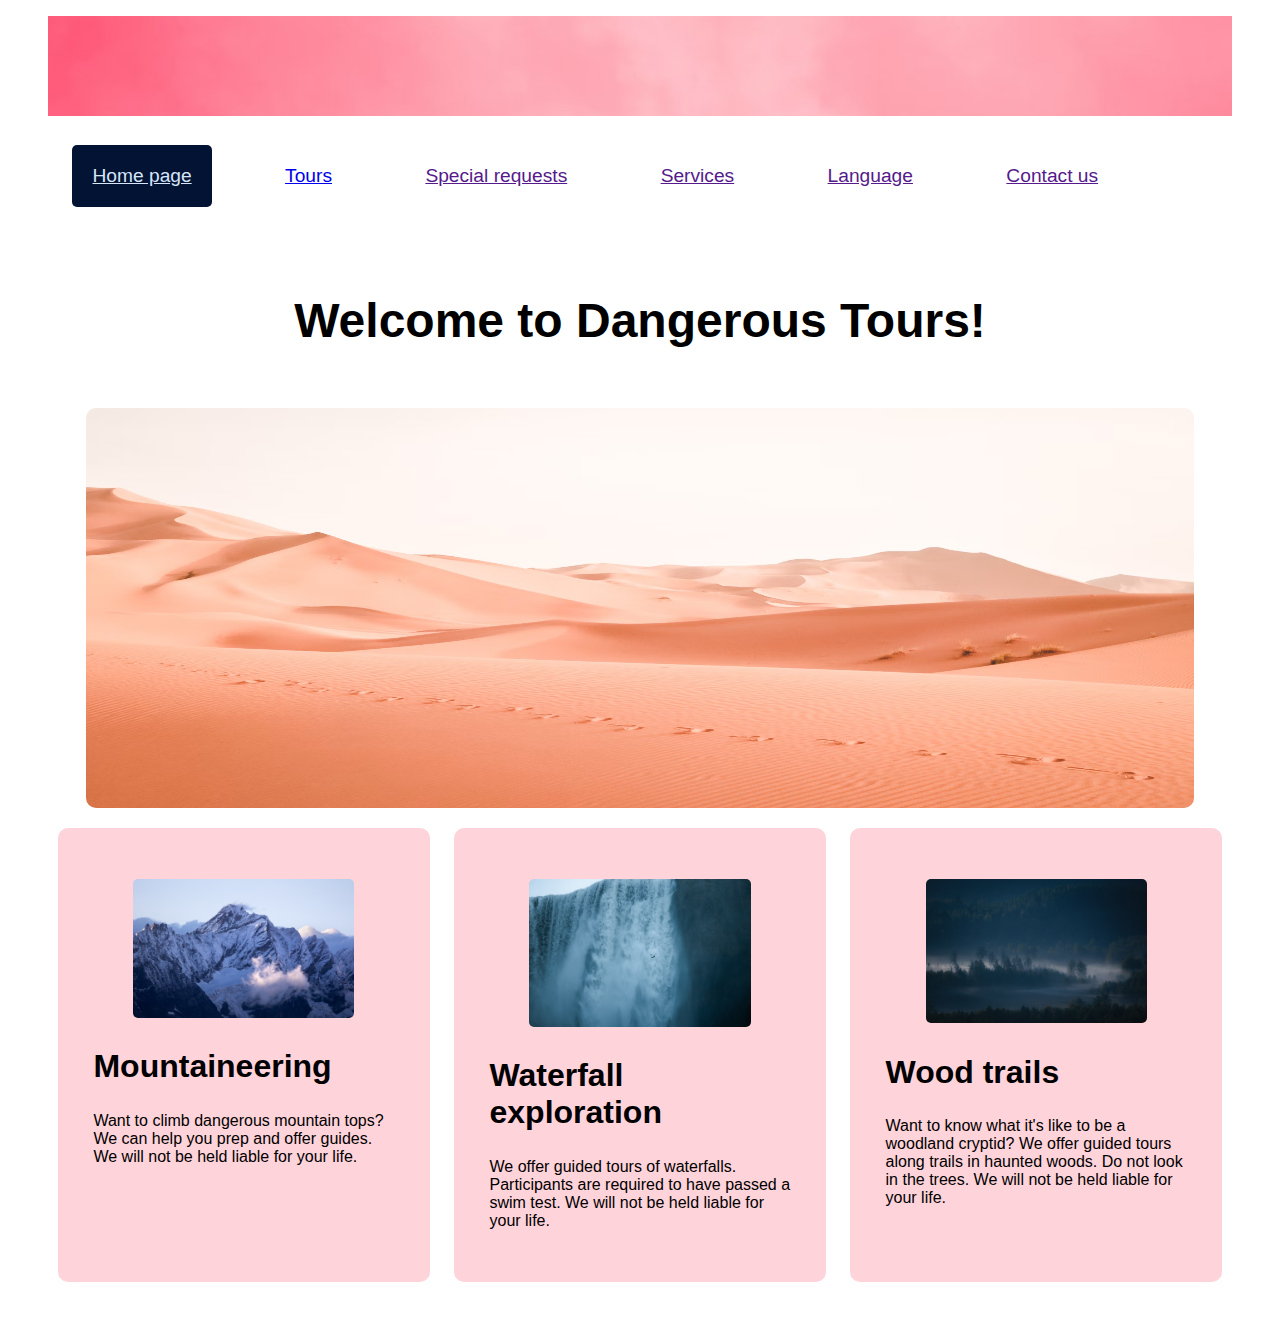
<file: index.html>
<!DOCTYPE html>
<html lang="en">
<head>
    <meta charset="UTF-8">
    <meta name="viewport" content="width=device-width, initial-scale=1.0">
    <link rel="stylesheet" href="css/style.css">
    <link rel="stylesheet" href="css/styleindex.css">
    <script defer src="script.js"></script>
    <title>Welcome to Dangerous Tours</title>
</head>

<body>

    <a class="skip-to-main" href="#main__home">Skip to main content</a>

<header class="header">
    <figure class="header__figure">
        <img class="header__figure--banner" src="img/banner.png" alt="Pink clouds">
    </figure>
    <nav class="header__nav">
        <!--are you sure we're not supposed to use li-->
        <ul>
            <li>
                <a id="homepage" class="header__nav--current" href="index.html">Home page</a>
            </li>
            <li>
                <a id="subpage" class="header__nav--current" href="subpage.html">Tours</a>
            </li>
            <li>
                <a class="header__nav--current" href="">Special requests</a>
            </li>
            <li>
                <a class="header__nav--current" href="">Services</a>
            </li>
            <li>
                <a class="header__nav--current" href="">Language</a>
            </li>
            <li>
                <a class="header__nav--current" href="">Contact us</a>
            </li>
        </ul>
    </nav>
</header>

<main class="main" id="main__home">
<h1 class="main__title" tabindex="0">Welcome to Dangerous Tours!</h1> <!--Not sure if it's supposed to be the title of
the page or its own h1-->

<figure>
    <img class="main__image" src="img/desert.png" alt="Peach coloured sand dunes with footprints">
<!--   <img class="main__image" src="img/nightmountains.png" alt="">-->
</figure>

<section class="section__flex">
    <!--Wait to make the last two till you got everything so you don't have to edit 
    them constantly-->
    <article class="article">
        <figure class="atricle__figure">
            <img class="article__figure--image" src="img/mountains.png" alt="Snowy mountain peaks above the clouds">
        </figure>
        <h2 tabindex="0">Mountaineering</h2>
        <p>Want to climb dangerous mountain tops? We can help you prep and offer guides. We will not be held liable for your life.</p>
    </article>
    <article class="article">
        <figure class="atricle__figure">
            <img class="article__figure--image" src="img/waterfall.png" alt="Big waterfall with solemn bird flying by">
        </figure>
        <h2 tabindex="0">Waterfall exploration</h2>
        <p>We offer guided tours of waterfalls. Participants are required to have passed a swim test. We will not be held liable for your life.</p>
    </article>
    <article class="article">
        <figure class="atricle__figure">
            <img class="article__figure--image" src="img/woods.png" alt="Woodlands with misty lake">
        </figure>
        <h2 tabindex="0">Wood trails</h2>
        <p>Want to know what it's like to be a woodland cryptid? We offer guided tours along trails in haunted woods. Do not look in the trees. We will not be held liable for your life.</p>
    </article>
</section>
</main>
</body>
</html>
</file>
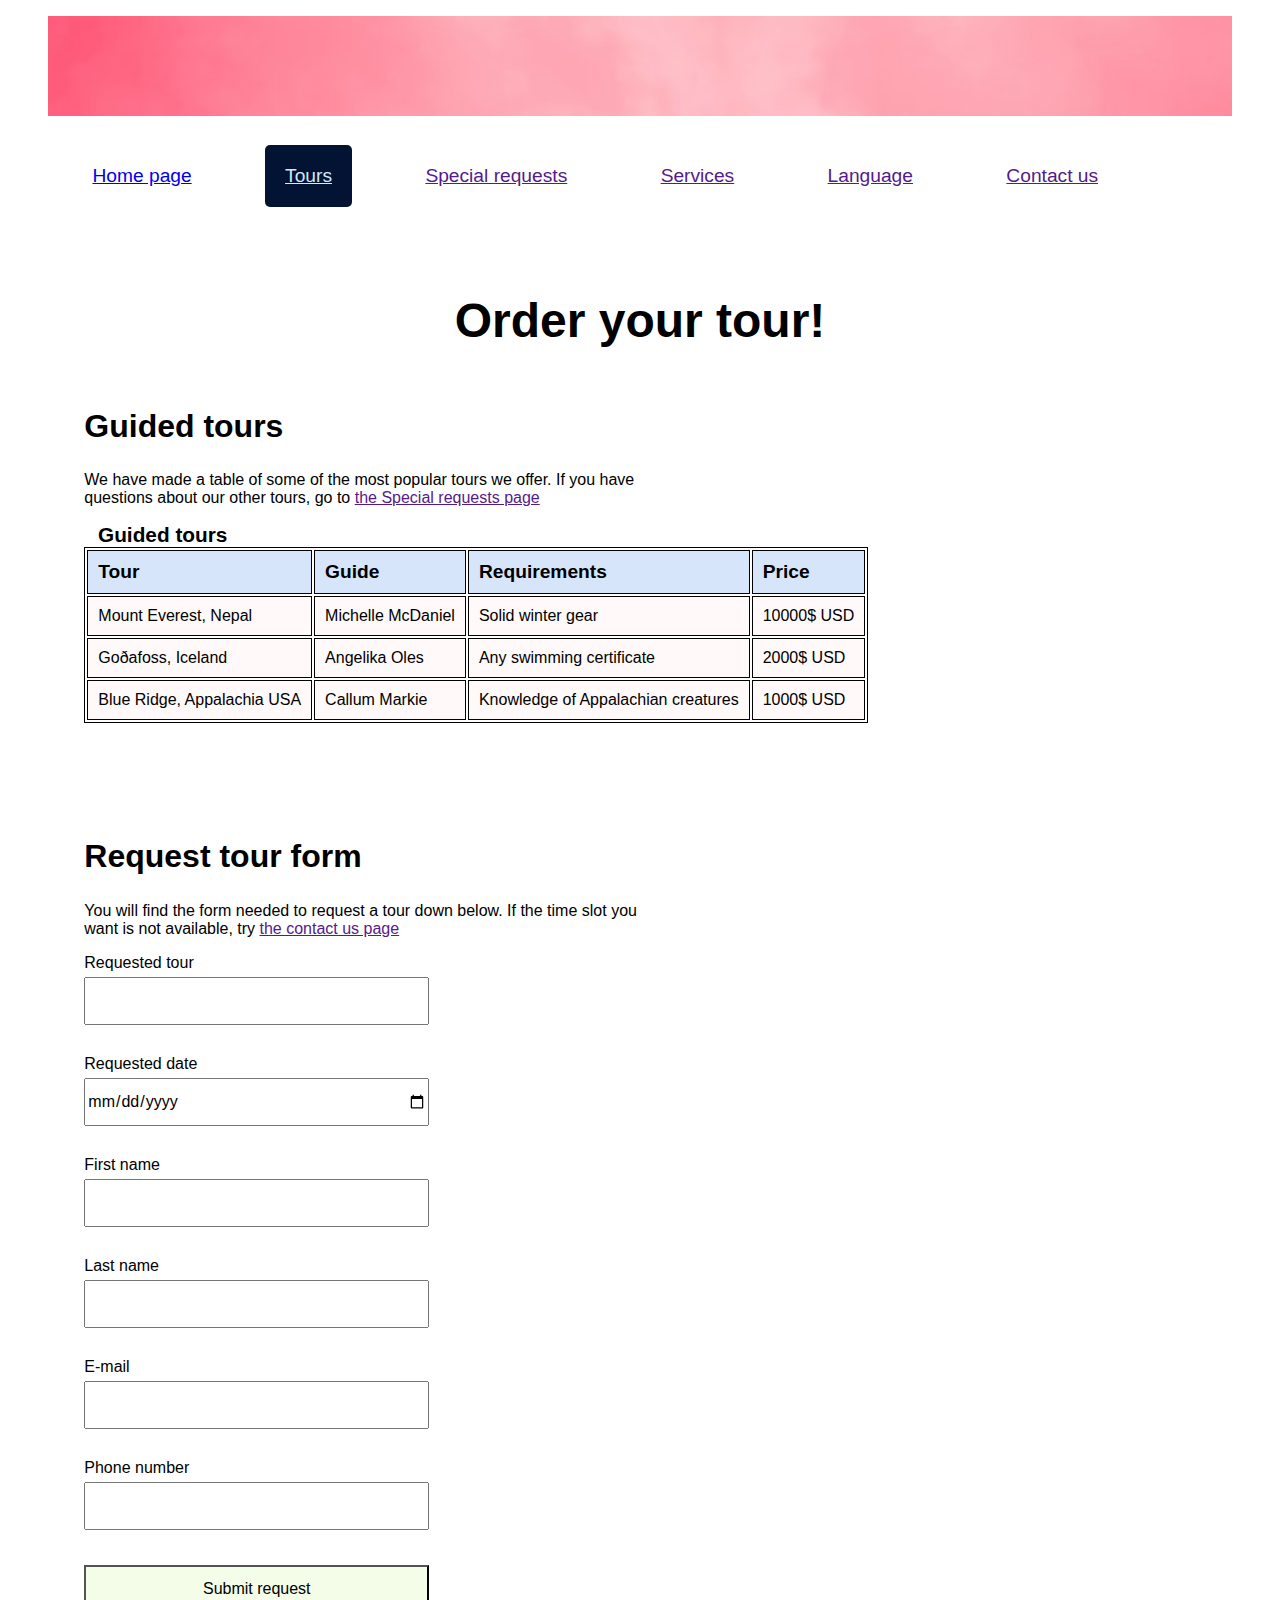
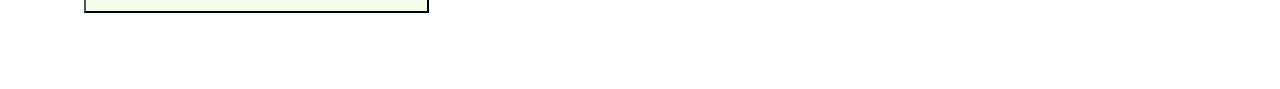
<file: subpage.html>
<!DOCTYPE html>
<html lang="en">
<head>
    <meta charset="UTF-8">
    <meta name="viewport" content="width=device-width, initial-scale=1.0">
    <link rel="stylesheet" href="css/style.css">
    <link rel="stylesheet" href="css/stylesubpage.css">
    <title>Document</title>
</head>
<!--Might wanna change the name of this page later-->
<body>
    <a class="skip-to-main" href="#main__subpage">Skip to main content</a>
<header class="header">
    <figure class="header__figure">
        <img class="header__figure--banner" src="img/banner.png" alt="Pink clouds">
    </figure>

    <nav class="header__nav">
        <!--are you sure we're not supposed to use li-->
        <ul>
            <li>
                <a id="homepage" class="header__nav--current" href="index.html">Home page</a>
            </li>
            <li>
                <a id="subpage" class="header__nav--current" href="subpage.html">Tours</a>
            </li>
            <li>
                <a class="header__nav--current" href="">Special requests</a>
            </li>
            <li>
                <a class="header__nav--current" href="">Services</a>
            </li>
            <li>
                <a class="header__nav--current" href="">Language</a>
            </li>
            <li>
                <a class="header__nav--current" href="">Contact us</a>
            </li>
        </ul>
    </nav>
</header>
        
<main class="main" id="main__subpage">

<h1 class="main__title">Order your tour!</h1>  

<section class="section__sub">
<h2 tabindex="0">Guided tours</h2>
    <div class="section__div">
        <p class="easy-to-read">
            We have made a table of some of the most popular tours we offer. If you have questions about our other tours, go to 
            <a href="">the Special requests page</a>
        </p>
        <!--create 4x4 table-->
        <!--in pp theres a p encompassing the a, try if it doesn't work how you want-->
        <a class="hidden" href="#skip">Skip table about guided tours</a>
        <table class="table" summary="Table contains information about which tours are offered, the guides, requirements and prices.">
            <caption><strong>Guided tours</strong></caption>
            <tr class="table__row">
                <th scope="col">Tour</th>
                <th scope="col">Guide</th>
                <th scope="col">Requirements</th>
                <th scope="col">Price</th>
            </tr>
            <tr class="table__row">
                <td>Mount Everest, Nepal</td>
                <td>Michelle McDaniel</td>
                <td>Solid winter gear</td>
                <td>10000$ USD</td>
            </tr>
            <tr class="table__row">
                <td>Goðafoss, Iceland</td>
                <td>Angelika Oles</td>
                <td>Any swimming certificate</td>
                <td>2000$ USD</td>
            </tr>
            <tr class="table__row">
                <td>Blue Ridge, Appalachia USA</td>
                <td>Callum Markie</td>
                <td>Knowledge of Appalachian creatures</td>
                <td>1000$ USD</td>
            </tr>
        </table>
    </div>
</section>

<section id="skip" class="section__sub">
<h2 tabindex="0">Request tour form</h2>
    <p class="easy-to-read">
        You will find the form needed to request a tour down below. If the time slot you want is not available, try 
        <a href="">the contact us page</a>
    </p>

    <!--make a form of sorts-->
    
    <form action="" name="Request">
        <div class="form">
            <label for="requestedTour">Requested tour</label>
            <input id="requestedTour" type="text" name="requestedTour" required>
            
            <label for="requestedDate">Requested date</label>
            <input id="requestedDate" type="date" name="requestedDate" required>
            
            <label for="firstName">First name</label>
            <input id="firstName" type="text" name="firstName" required>
            
            <label for="lastName">Last name</label>
            <input id="lastName" type="text" name="lastName" required>
            
            <label for="email">E-mail</label>
            <input id="email" type="email" name="email" required>
            
            <label for="phoneNumber">Phone number</label>
            <input id="phoneNumber" type="number" name="phoneNumber" required>
            
            <button id="button" type="submit" value="submit" aria-label="Submit request">Submit request</button>
        </div>
    </form>
</section>

</main>
</body>
</html>
</file>
<file: css/style.css>
* {
  box-sizing: border-box;
  font-family: Verdana, Geneva, Tahoma, sans-serif;
}

.header__figure--banner {
  width: 100%;
  height: 100px;
  -o-object-fit: cover;
     object-fit: cover;
}
.header__nav ul li {
  list-style: none;
  display: inline-flex;
  padding-left: 2%;
  padding-right: 2%;
  font-size: 1.2em;
}
.header__nav {
  margin-top: 2%;
}
.header__nav--current {
  padding: 20px;
}

.skip-to-main,
.hidden {
  position: absolute;
  top: -400px;
}
.skip-to-main:focus,
.hidden:focus {
  position: relative;
  top: 0;
}

.main {
  padding: 3%;
}
.main__image {
  height: 400px;
  width: 100%;
  border-radius: 10px;
}

.main__title {
  text-align: center;
  margin-bottom: 5%;
  font-size: 3em;
}

h2 {
  font-size: 2em;
}

.section {
  justify-content: center;
  /*
   &__div {
       //display: flex;
       //flex-direction: column;
       //justify-items: center;
       display: flex;
       justify-content: center;
   }   */
}
.section__flex {
  display: flex;
}
.section__sub {
  margin-left: 3vw;
}

.article {
  width: 33%;
  padding: 3%;
  margin-left: 1%;
  margin-right: 1%;
  background-color: #FFD3DA;
  border-radius: 10px;
}
.article__figure {
  background-color: #021333;
}
.article__figure--image {
  width: 100%;
  height: 100%;
  -o-object-fit: cover;
     object-fit: cover;
  border-radius: 5px;
}

.easy-to-read {
  width: 50%;
}

table {
  border: 1px solid;
  margin-bottom: 10%;
}
table th {
  background-color: #D6E5FA;
  font-size: 1.2em;
}
table td {
  background-color: #FFF9F9;
  font-size: 1em;
}
table caption {
  font-size: 1.3em;
  margin-right: 80%;
}

table th,
table td {
  border: 1px solid;
  padding: 10px;
  text-align: left;
}

.form {
  display: flex;
  flex-direction: column;
  width: 30%;
}
.form input,
.form button {
  height: 3em;
  margin-top: 5px;
  margin-bottom: 30px;
  font-size: 1em;
}
.form button {
  background-color: #F3FDE8;
}
.form button:hover {
  background-color: #021333;
  color: #D6E5FA;
}/*# sourceMappingURL=style.css.map */
</file>
<file: css/styleindex.css>
#homepage {
  background-color: #021333;
  color: #D6E5FA;
  border-radius: 5px;
}/*# sourceMappingURL=styleindex.css.map */
</file>
<file: css/stylesubpage.css>
#subpage {
  background-color: #021333;
  color: #D6E5FA;
  border-radius: 5px;
}

#button:focus {
  background-color: #021333;
  color: #D6E5FA;
}/*# sourceMappingURL=stylesubpage.css.map */
</file>
